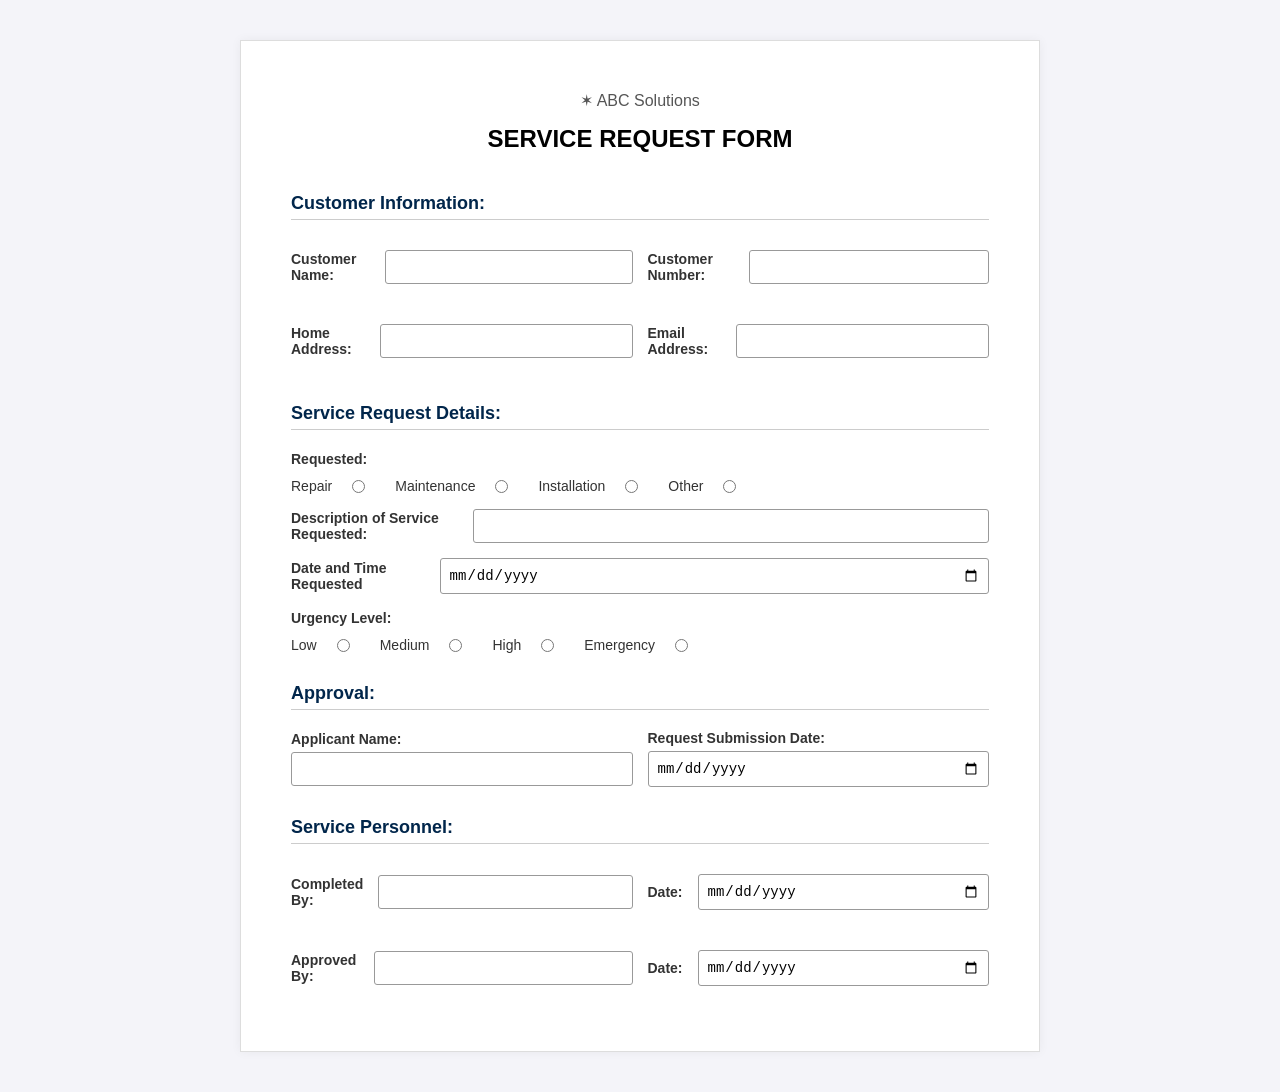
<file: HW12/index.html>
<!DOCTYPE html>
<html>
<head>
    <title>ABC Solutions</title>
    <meta name='viewport' content='width=device-width, initial-scale=1'>
    <link href="https://fonts.googleapis.com/css2?family=Inter:wght@400;500;600&display=swap" rel="stylesheet">
    <link rel='stylesheet' href='main.css'>
</head>
<body>
    <div class="container">
        
       <div class="titles">
        <h4>&#10038; ABC Solutions</h4>
        <h1>SERVICE REQUEST FORM</h1>
       </div>

       <form>

       <h3>Customer Information:</h3>

       <div class="grid">

        <div class="row">
        <label for="name">Customer Name:</label>
        <input type="text" id="name" name="name">
        </div>

        <div class="row">
        <label for="tel">Customer Number:</label>
        <input type="tel" id="tel" name="tel">
        </div>

        <div class="row">
        <label for="address">Home Address:</label>
        <input type="text" id="address" name="address">
        </div>

        <div class="row">
        <label for="email">Email Address:</label>
        <input type="email" id="email" name="email">
        </div>

       </div>

       <h3>Service Request Details:</h3>

       <label>Requested:</label>

       <div class="row">

       <label for="Requested">Repair</label>
       <input type="radio" id="requested" name="requested" value="Repair">

       <label for="Requested">Maintenance</label>
       <input type="radio" id="requested" name="requested" value="Maintenance">

       <label for="Requested">Installation</label>
       <input type="radio" id="requested" name="requested" value="Installation">

       <label for="Requested">Other</label>
       <input type="radio" id="requested" name="requested" value="Other">
       
       </div>

       <div class="row">
        <label for="service">Description of Service Requested:</label>
        <input type="text" id="service" name="service">
       </div>

       <div class="row">
        <label for="timestamp">Date and Time Requested</label>
        <input type="date" id="timestamp" name="timestamp">
       </div>

       <label>Urgency Level:</label>

       <div class="row">

       <label for="urgency">Low</label>
       <input type="radio" id="urgency" name="urgency" value="Low">

       <label for="urgency">Medium</label>
       <input type="radio" id="urgency" name="urgency" value="Medium">

       <label for="urgency">High</label>
       <input type="radio" id="urgency" name="urgency" value="High">

       <label for="urgency">Emergency</label>
       <input type="radio" id="urgency" name="urgency" value="Emergency">
       
       </div>

       <h3>Approval:</h3>

       <div class="row">
        
       <div class="col">
       <label for="applicant">Applicant Name:</label>
       <input type="text" id="applicant" name="applicant">
       </div>

       <div class="col">
       <label for="submission">Request Submission Date:</label>
       <input type="date" id="submission" name="submission">
       </div>

       </div>

       <h3>Service Personnel:</h3>

       <div class="grid">

        <div class="row">
        <label for="completed">Completed By:</label>
        <input type="text" id="completed" name="completed">
        </div>
        <div class="row">
        <label for="date">Date:</label>
        <input type="date" id="date" name="date">
        </div>

        <div class="row">
        <label for="approved">Approved By:</label>
        <input type="text" id="approved" name="approved">
        </div>

        <div class="row">
        <label for="date">Date:</label>
        <input type="date" id="date" name="date">
        </div>

        </div>

       </form>
    </div>
    
</body>
</html>
</file>
<file: HW12/main.css>
* {
    margin: 0;
    padding: 0;
    box-sizing: border-box;
}

body {
    font-family: Arial, sans-serif;
    background-color: #f4f4f9;
    padding: 40px;
}

.container {
    background-color: #ffffff;
    max-width: 800px;
    margin: 0 auto;
    padding: 50px;
    border: 1px solid #ddd;
    box-shadow: 0 0 10px rgba(0,0,0,0.05);
}

.titles {
    text-align: center;
    margin-bottom: 40px;
}

.titles h4 {
    color: #555;
    font-weight: normal;
    margin-bottom: 15px;
}

.titles h1 {
    font-size: 24px;
}

h3 {
    color: #01264b;
    border-bottom: 1px solid #ccc;
    padding-bottom: 5px;
    margin: 30px 0 20px 0;
    font-size: 18px;
}

.grid {
    display: grid;
    grid-template-columns: 1fr 1fr;
    gap: 15px 15px;
}

.row {
    display: flex;
    align-items: center;
    gap: 15px;
    margin-bottom: 15px;
    margin-top: 10px;
    width: 100%;
}

.col {
    display: flex;
    flex-direction: column;
    flex: 1;
    gap: 5px;
}

label {
    font-weight: bold;
    font-size: 14px;
    color: #333;
}

input[type="text"],
input[type="tel"],
input[type="email"],
input[type="date"] {
    width: 100%;
    padding: 8px;
    border: 1px solid #999;
    border-radius: 3px;
    font-size: 14px;
}

input[type="radio"] {
    margin-right: 15px;
}

.row label[for="Requested"],
.row label[for="urgency"] {
    min-width: auto;
    font-weight: 200;
    margin-right: 5px;
}
</file>
